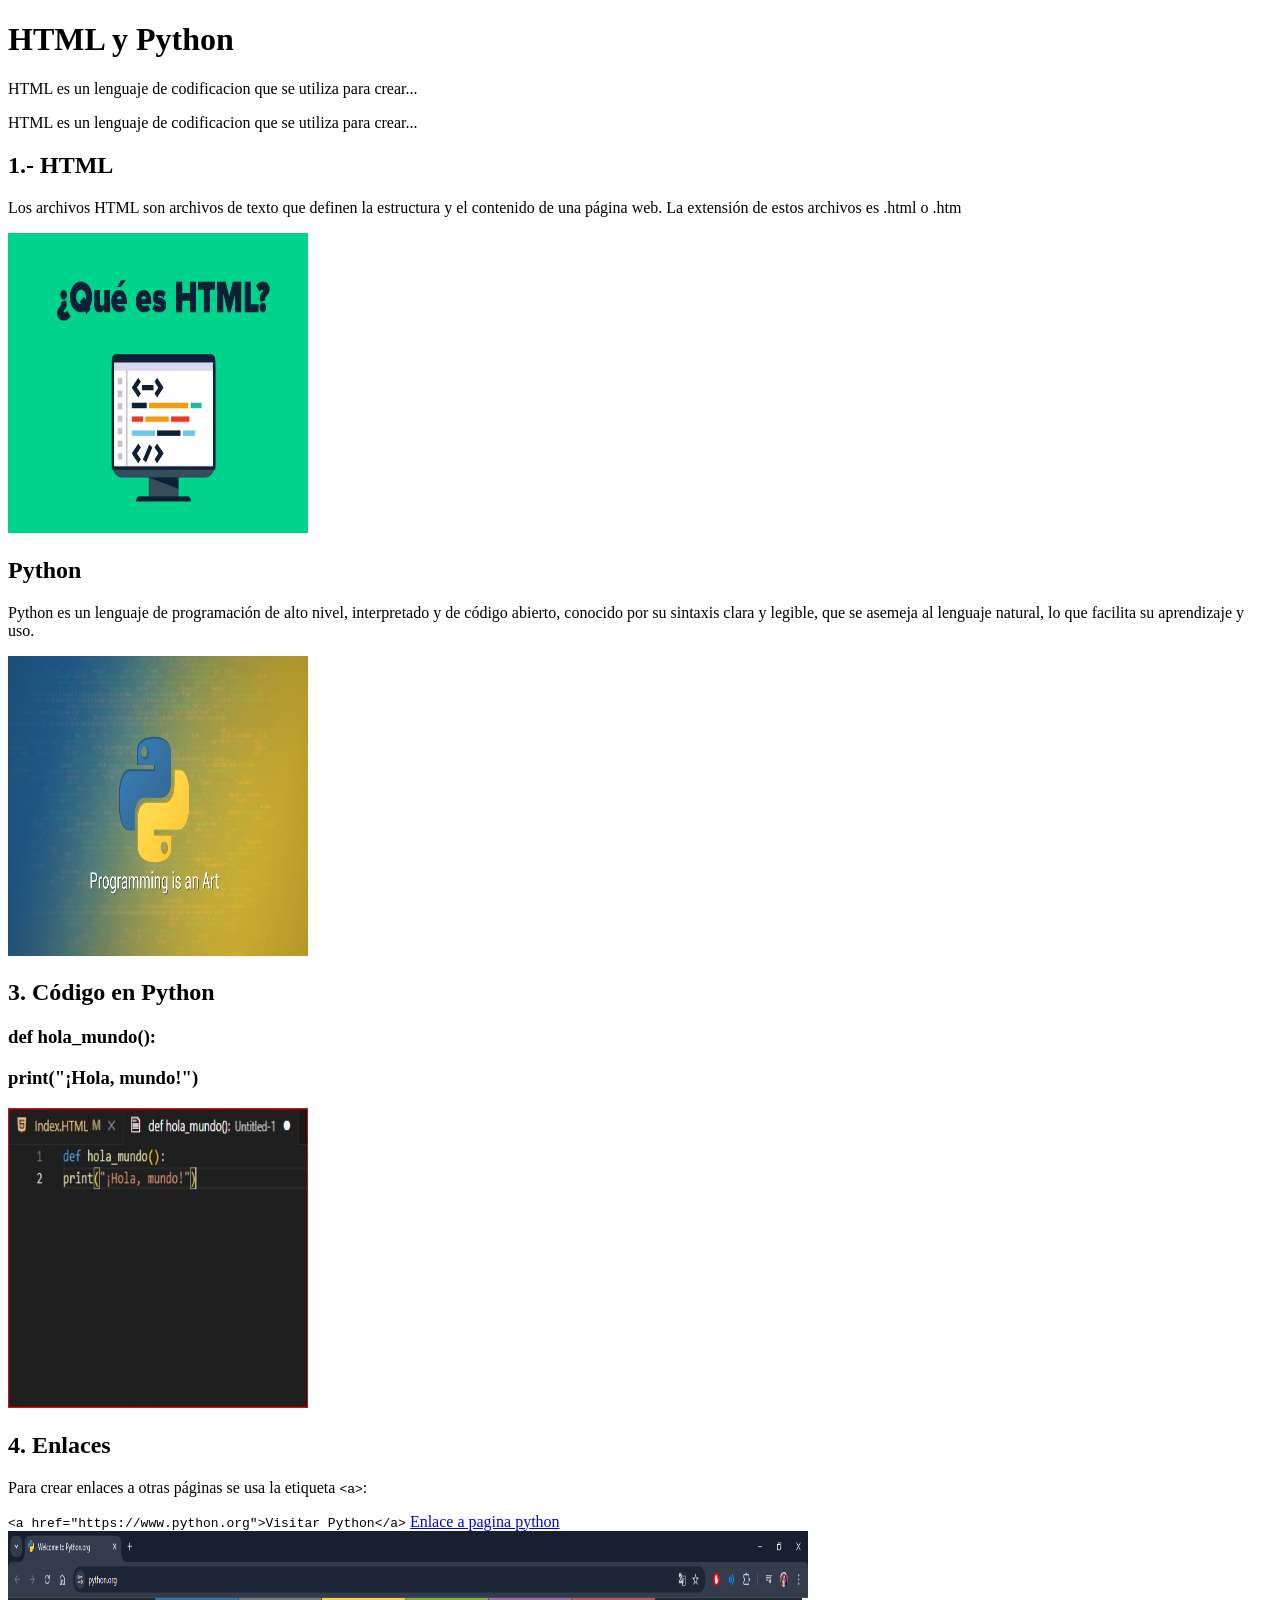
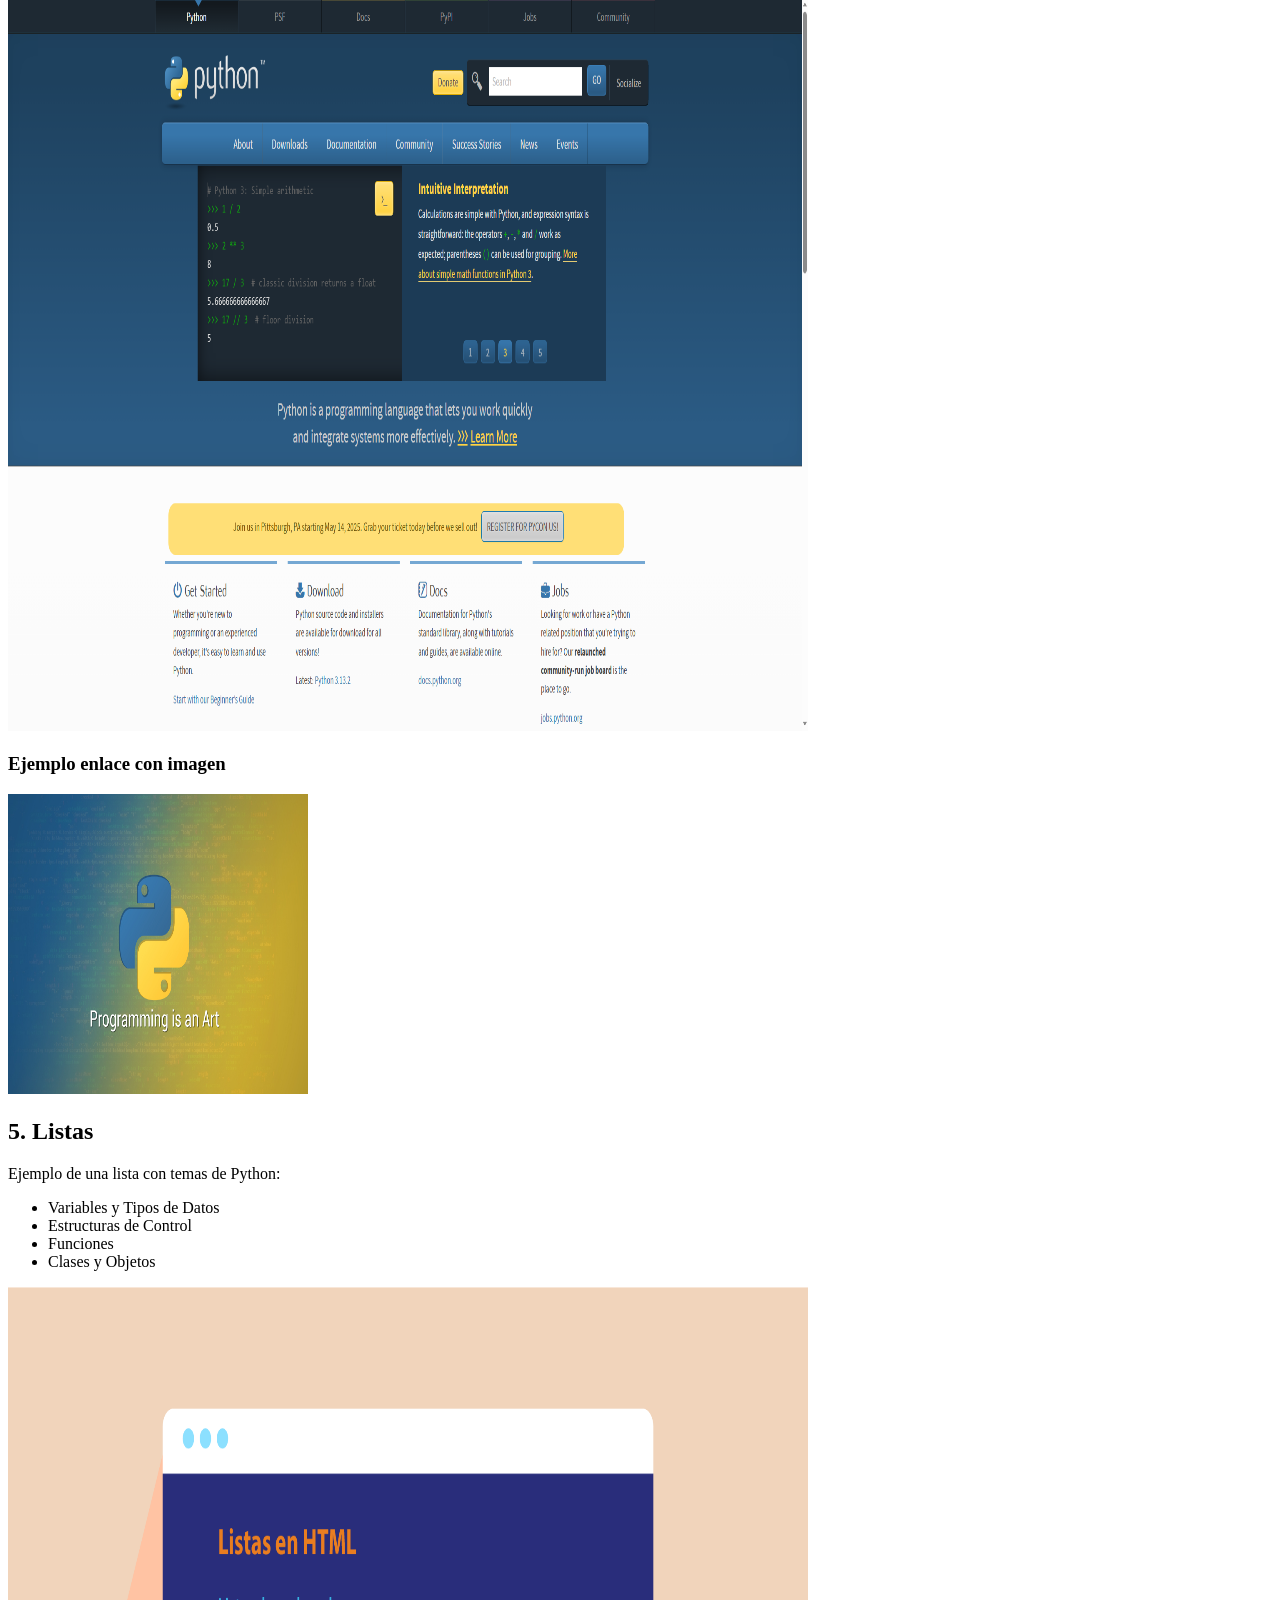
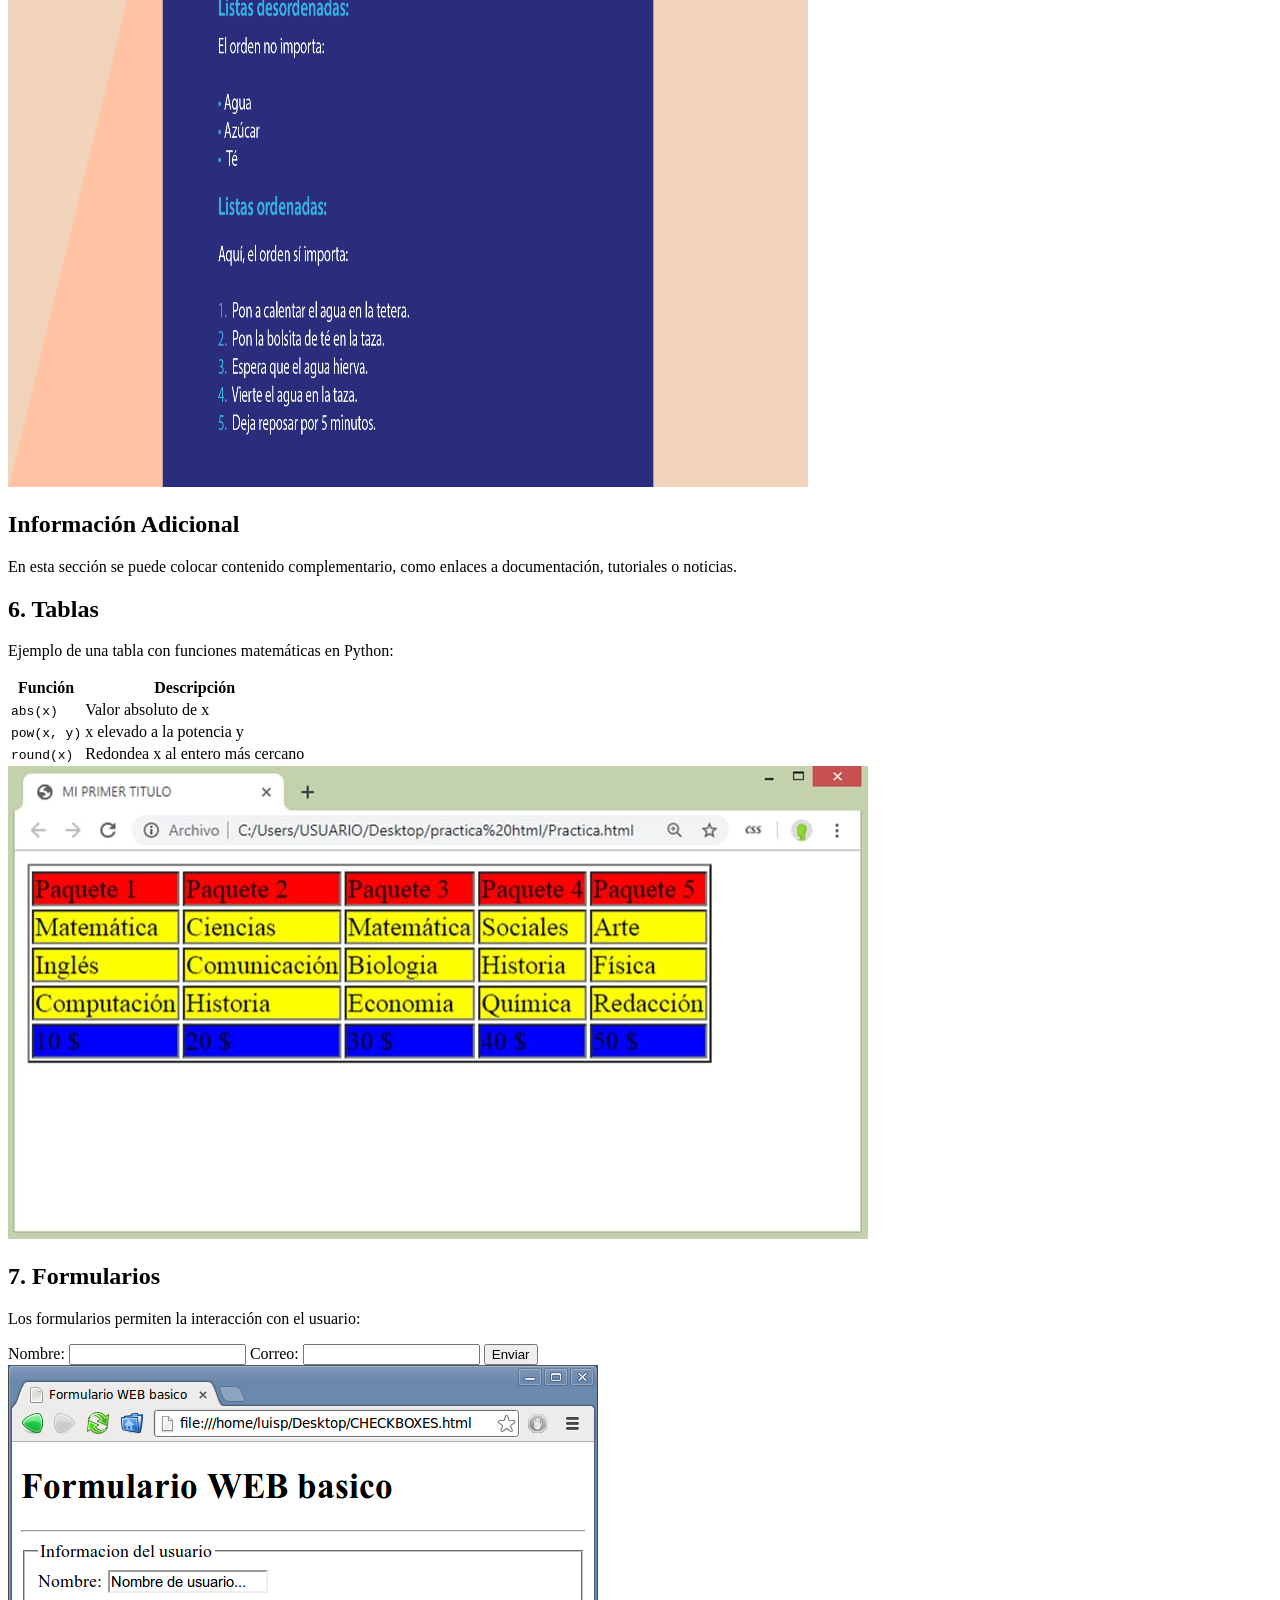
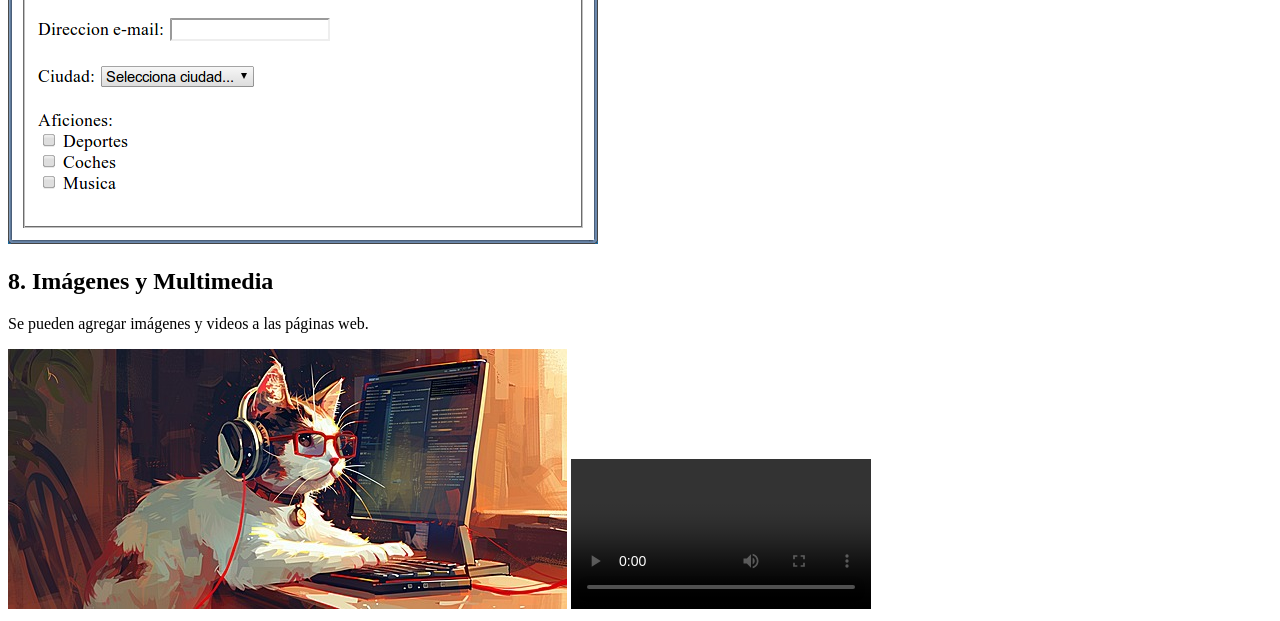
<file: Tarea1.HTML>
<!DOCTYPE html>
<html>
<head>
   
    <meta charset="UTF-8" />
    <title>Clase 2</title>
    <meta name="viewport" content="width=device=width, initial-scale=1.0">
    <link rel="icon" href="Imagenes/Logo.jpg">

</head>
<body>
   <HEAder>
    <h1>HTML y Python</h1>
    <p>
        HTML es un lenguaje de codificacion que se utiliza para crear...
    </p>
    <p>
        HTML es un lenguaje de codificacion que se utiliza para crear...
    </p>
   </HEAder>
<main>
    <section>
        <h2>1.- HTML</h2>
        <p>Los archivos HTML son archivos de texto que definen la estructura y el contenido de una página web. La extensión de estos archivos es .html o .htm</p>
        <img height="300px"width="300px"src="Imagenes/Que es.jpg" alt="Que es HTML?"> 
    </section>
    <section>
        <h2>Python</h2>
        <p>Python es un lenguaje de programación de alto nivel, interpretado y de código abierto, conocido por su sintaxis clara y legible, que se asemeja al lenguaje natural, lo que facilita su aprendizaje y uso. 
        </p>
        <img height="300mpx" width="300mpx" src="Imagenes/Python.jpg" alt="Python">
    </section>
</main>

</body>
<article>
    <h2>3. Código en Python</h2>
    <h3>def hola_mundo():</h3>
    <h3> print("¡Hola, mundo!")</h3>
    <img height="300mpx" width="300mpx" src="Imagenes/Print.JPG" alt="Ejemplo de código en Python">
</article>

<section>
    <h2>4. Enlaces</h2>
    <p>Para crear enlaces a otras páginas se usa la etiqueta <code>&lt;a&gt;</code>:</p>
    <code>&lt;a href="https://www.python.org"&gt;Visitar Python&lt;/a&gt;</code>
    <a href="https://www.python.org/">Enlace a pagina python</a>
    <img height="800mpx" width="800mpx" src="Imagenes/PythonS.png" alt="Ejemplo de enlaces en HTML">
    <h3>Ejemplo enlace con imagen</h3>
    <a href="https://www.python.org"><img height="300px" width="300px" src="Imagenes/Python.jpg" alt="Imagen de python"></a>

</section>

<section>
    <h2>5. Listas</h2>
    <p>Ejemplo de una lista con temas de Python:</p>
    <ul>
        <li>Variables y Tipos de Datos</li>
        <li>Estructuras de Control</li>
        <li>Funciones</li>
        <li>Clases y Objetos</li>
    </ul>
    <img height="800mpx" width="800mpx" src="Imagenes/Listas.png" alt="Ejemplo de listas en HTML">
</section>

<aside>
    <h2>Información Adicional</h2>
    <p>En esta sección se puede colocar contenido complementario, como enlaces a documentación, tutoriales o noticias.</p>
</aside>

<section>
    <h2>6. Tablas</h2>
    <p>Ejemplo de una tabla con funciones matemáticas en Python:</p>
    <table>
        <tr>
            <th>Función</th>
            <th>Descripción</th>
        </tr>
        <tr>
            <td><code>abs(x)</code></td>
            <td>Valor absoluto de x</td>
        </tr>
        <tr>
            <td><code>pow(x, y)</code></td>
            <td>x elevado a la potencia y</td>
        </tr>
        <tr>
            <td><code>round(x)</code></td>
            <td>Redondea x al entero más cercano</td>
        </tr>
    </table>
    <img src="Imagenes/Tablas.jpg" alt="Ejemplo de tablas en HTML">
</section>

<section>
    <h2>7. Formularios</h2>
    <p>Los formularios permiten la interacción con el usuario:</p>
    <form>
        <label for="nombre">Nombre:</label>
        <input type="text" id="nombre" name="nombre">
        <label for="email">Correo:</label>
        <input type="email" id="email" name="email">
        <button type="submit">Enviar</button>
    </form>
    <img src="Imagenes/Formulario.png" alt="Ejemplo de formulario en HTML">
</section>

<section>
    <h2>8. Imágenes y Multimedia</h2>
    <p>Se pueden agregar imágenes y videos a las páginas web.</p>
    <img src="Imagenes/Gatito.jpg" alt="Ejemplo de imagen en HTML">
    <video controls>
        <source src="Video/Jinx.mp4" type="video/mp4">
        Tu navegador no soporta el elemento de video.
    </video>
</section>
</main>

<footer>
</html>
</file>
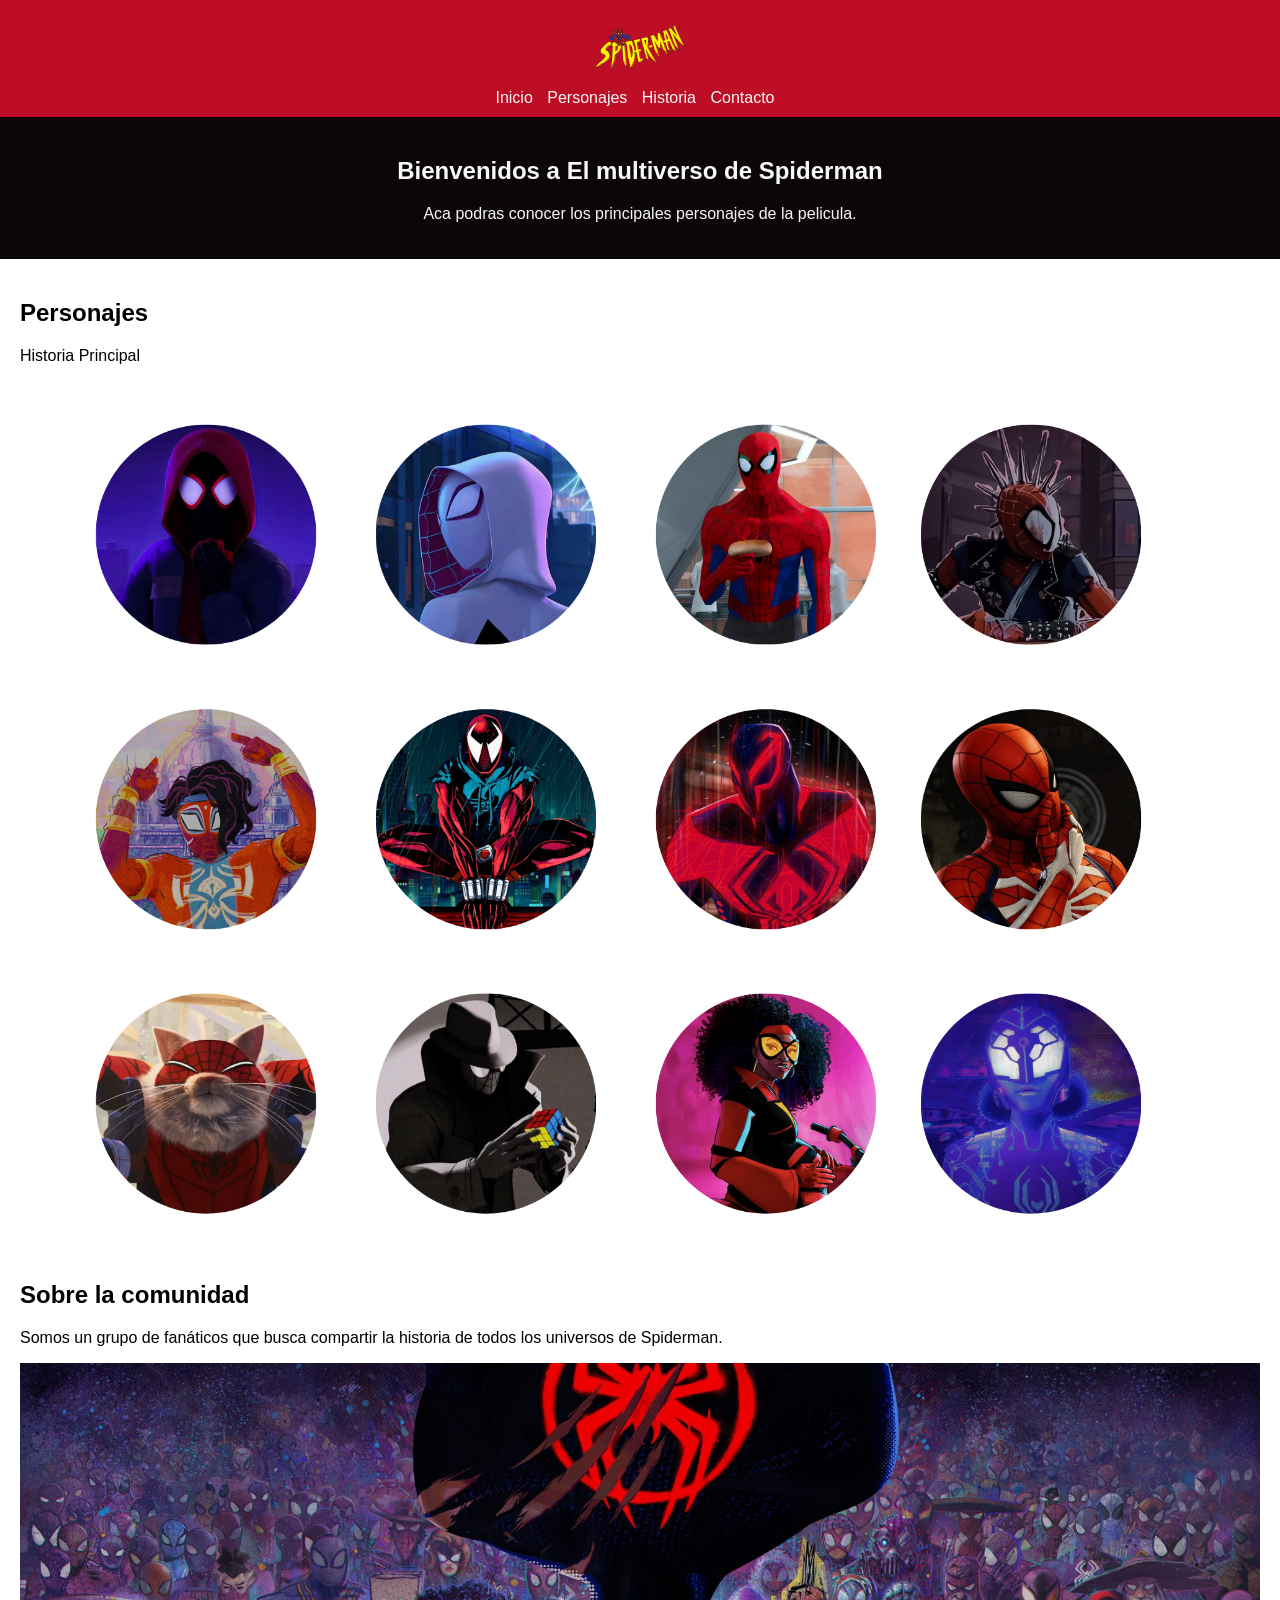
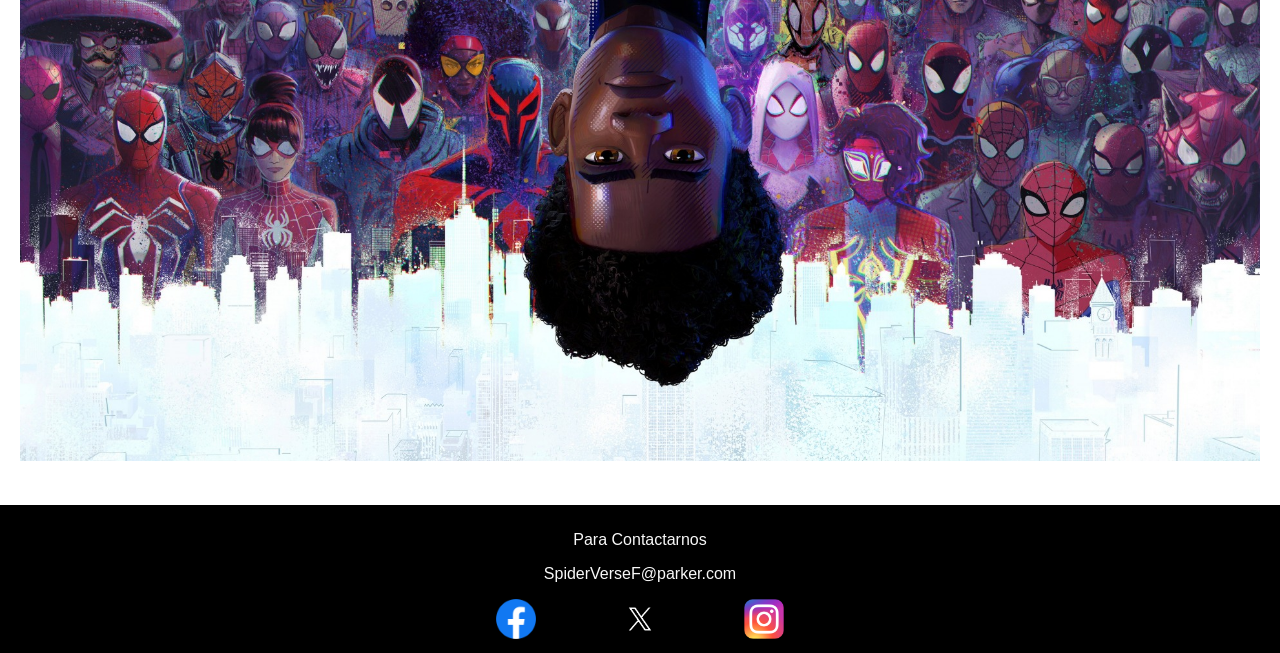
<file: Tarea3.html>
<!DOCTYPE html>
<html lang="es">
<head>
    <meta charset="UTF-8">
    <meta name="viewport" content="width=device-width, initial-scale=1.0">
    <title>Ejemplo de Sitio Web</title>
    <style>
        body {
            font-family: Arial, sans-serif;
            margin: 0;
            padding: 0;
        }

        header {
            background-color: #be0e25;
            color: rgb(155, 161, 158);
            padding: 10px 0;
            text-align: center;
        }

        header .logo img {
            max-width: 100px;
        }

        nav ul {
            list-style-type: none;
            margin: 0;
            padding: 0;
        }

        nav ul li {
            display: inline;
            margin-right: 10px;
        }

        nav ul li a {
            color: rgb(248, 248, 248);
            text-decoration: none;
        }

        .banner {
            background-color: #0c0707;
            padding: 20px;
            text-align: center;
            color: rgb(248, 248, 248);
        }

        .contenido {
            padding: 20px;
        }

        .contenido article {
            margin-bottom: 20px;
        }

        .contenido article img {
            max-width: 100%;
            height: auto;
        }

        footer {
            background-color: #000000;
            color: rgb(248, 248, 248);
            text-align: center;
            padding: 10px 0;
        }

        .redes-sociales img {
            width: 40px;
            margin: 0 40px;
        }
    </style>
</head>
<body>
    <header>
        <div class="logo">
            <img src="Imagenes3/s.png" alt="Logo de la Empresa">
        </div>
        <nav>
            <ul>
                <li><a href="#">Inicio</a></li>
                <li><a href="#">Personajes</a></li>
                <li><a href="#">Historia</a></li>
                <li><a href="#">Contacto</a></li>
            </ul>
        </nav>
    </header>
    <main>
        <section class="banner">
            <h1>Bienvenidos a El multiverso de Spiderman</h1>
            <p>Aca podras conocer los principales personajes de la pelicula.</p>
        </section>
        <section class="contenido">
            <article>
                <h2>Personajes</h2>
                <p>Historia Principal</p>
                <img src="Imagenes3/cross.png" alt="Servicio 1">
            </article>
            <article>
                <h2>Sobre la comunidad</h2>
                <p>Somos un grupo de fanáticos que busca compartir la historia de todos los universos de Spiderman.</p>
                <img src="Imagenes3/ba.jpg" alt="Nosotros">
            </article>
        </section>
    </main>
    <footer>
        <p>Para Contactarnos</p>
        <p>SpiderVerseF@parker.com</p>
        <div class="redes-sociales">
            <a href="https://es-la.facebook.com/login/device-based/regular/login/"><img src="Imagenes3/Facebook.png" alt="Facebook"></a>
            <a href="https://x.com/?lang=es"><img src="Imagenes3/X.jpg" alt="Twitter"></a>
            <a href="https://www.instagram.com/"><img src="Imagenes3/inss.png" alt="Instagram"></a>
        </div>
    </footer>
</body>
</html>
</file>
